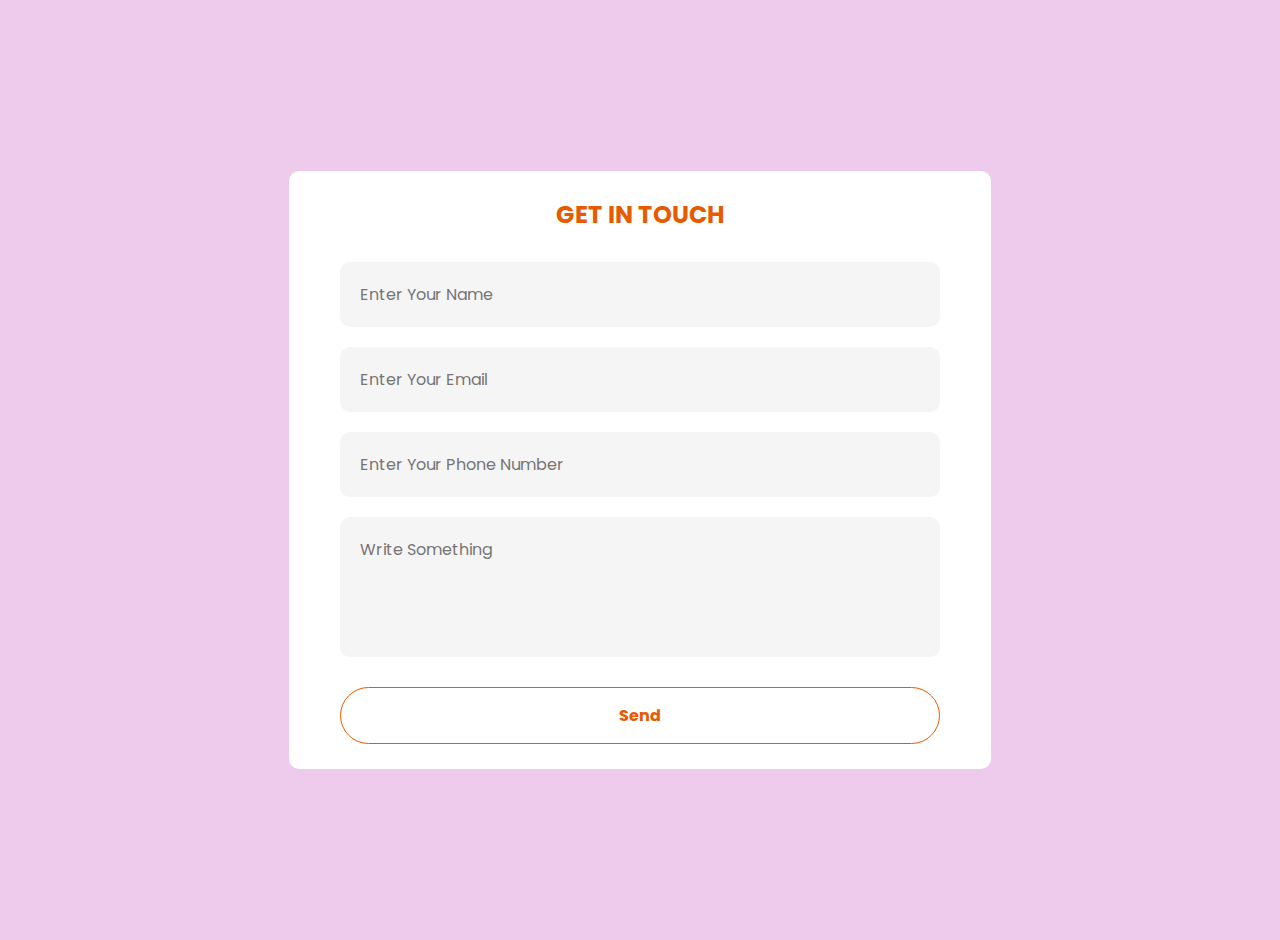
<file: contact form/index.html>
<!DOCTYPE html>
<html lang="en">
<head>
    <meta charset="UTF-8">
    <meta http-equiv="X-UA-Compatible" content="IE=edge">
    <meta name="viewport" content="width=device-width, initial-scale=1.0">
    <title> Contact Form </title>
    <link rel="stylesheet" href="style.css">
</head>
<body>

    <div class="container">
        <form>
            <h2> GET IN TOUCH </h2>
            <input type="text" id="name" placeholder="Enter Your Name" required>
            <input type="email" id="email" placeholder="Enter Your Email" required>
            <input type="phone" id="phone" placeholder="Enter Your Phone Number" required>
            <textarea id="message" rows="4" placeholder="Write Something"></textarea>
            <button type="submit">Send</button>
        </form>
    </div>
</body>
</html>
</file>
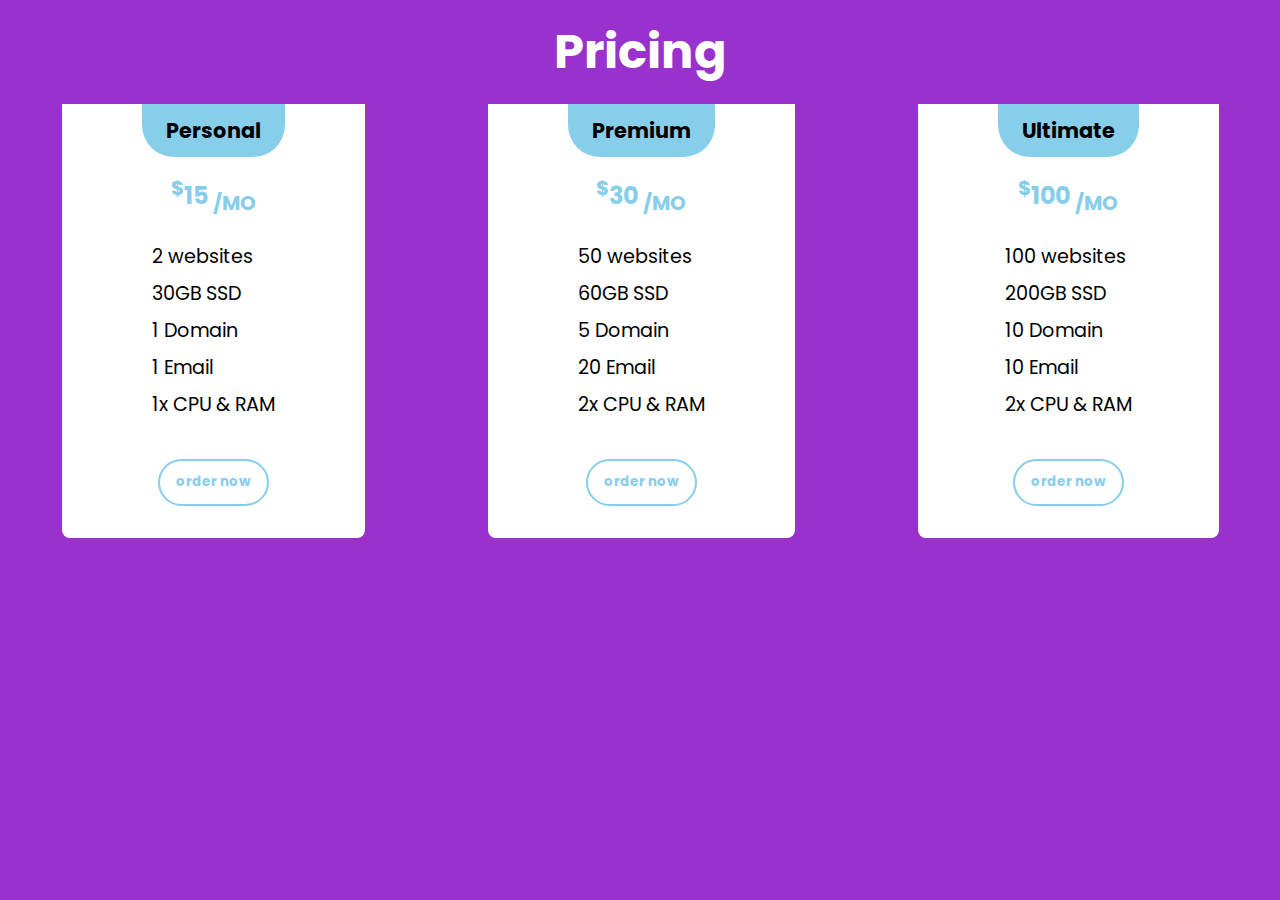
<file: pricing card/index.html>
<!DOCTYPE html>
<html lang="en">

<head>
    <meta charset="UTF-8">
    <meta http-equiv="X-UA-Compatible" content="IE=edge">
    <meta name="viewport" content="width=device-width, initial-scale=1.0">
    <title> Pricing Card </title>
    <link rel="stylesheet" href="style.css">
</head>

<body>
    <h2 class="price-heading"> Pricing </h2>
    <div class="pricing-container">
        <div class="pricing-item">
            <h3 class="pricing-kit">Personal</h3>
            <p class="pricing"><sup>$</sup>15 <sub>/MO</sub> </p>
            <ul class="offers">
                <li>2 websites</li>
                <li>30GB SSD</li>
                <li>1 Domain</li>
                <li>1 Email</li>
                <li>1x CPU & RAM</li>
            </ul>
            <button class="order-btn">order now</button>
        </div>
        <div class="pricing-item">
            <h3 class="pricing-kit">Premium</h3>
            <p class="pricing"><sup>$</sup>30 <sub>/MO</sub> </p>
            <ul class="offers">
                <li>50 websites</li>
                <li>60GB SSD</li>
                <li>5 Domain</li>
                <li>20 Email</li>
                <li>2x CPU & RAM</li>
            </ul>
            <button class="order-btn">order now</button>
        </div>
        <div class="pricing-item">
            <h3 class="pricing-kit">Ultimate</h3>
            <p class="pricing"><sup>$</sup>100 <sub>/MO</sub> </p>
            <ul class="offers">
                <li>100 websites</li>
                <li>200GB SSD</li>
                <li>10 Domain</li>
                <li>10 Email</li>
                <li>2x CPU & RAM</li>
            </ul>
            <button class="order-btn">order now</button>
        </div>
    </div>
</body>
</html>
</file>
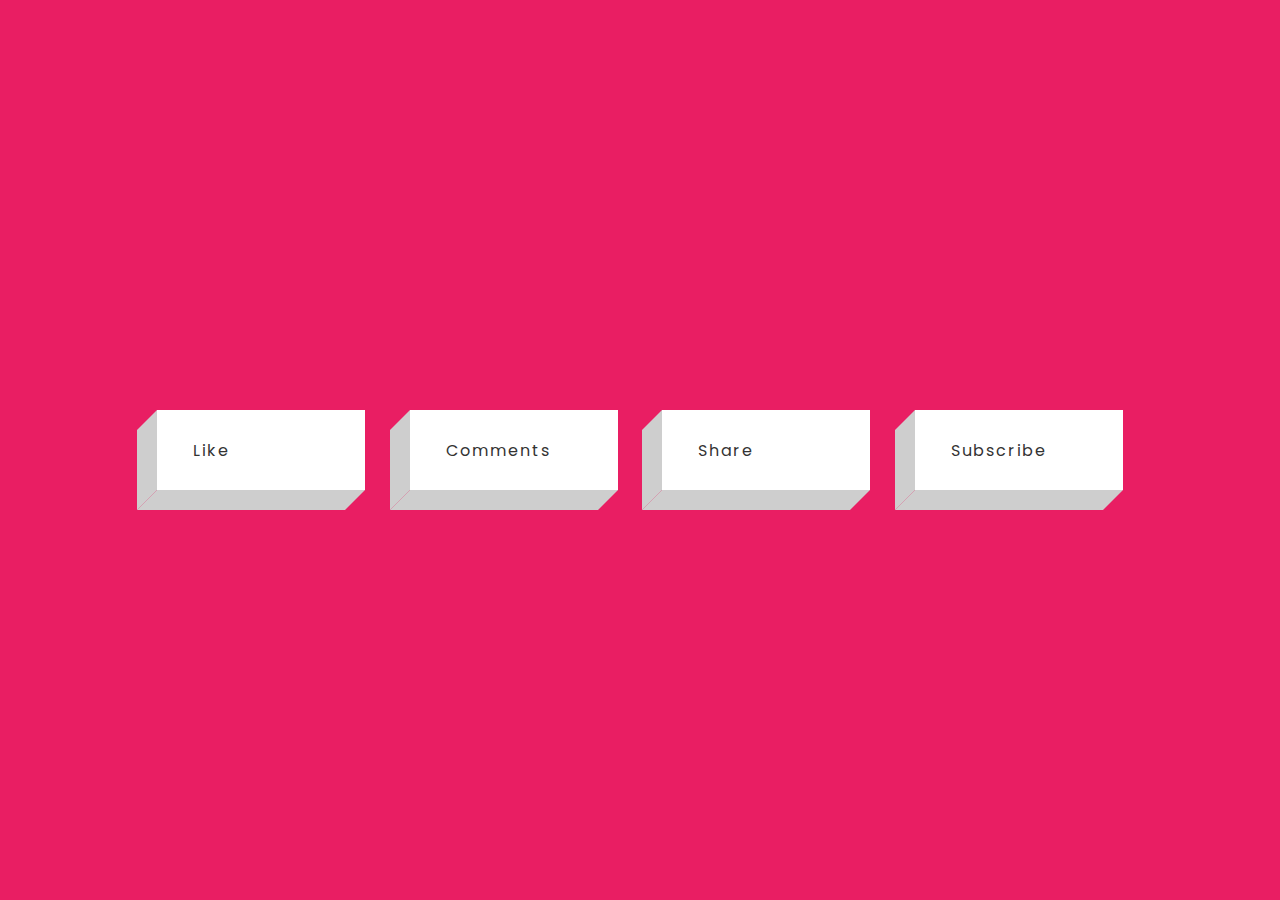
<file: responsive 3d buttons/index.html>
<!DOCTYPE html>
<html lang="en">
<head>
    <meta charset="UTF-8">
    <meta http-equiv="X-UA-Compatible" content="IE=edge">
    <meta name="viewport" content="width=device-width, initial-scale=1.0">
    <title> 3d Button Design</title>
    <link rel="stylesheet" href="style.css">
    <link rel="stylesheet" href="https://cdnjs.cloudflare.com/ajax/libs/font-awesome/6.2.1/css/all.min.css"

        integrity="sha512-MV7K8+y+gLIBoVD59lQIYicR65iaqukzvf/nwasF0nqhPay5w/9lJmVM2hMDcnK1OnMGCdVK+iQrJ7lzPJQd1w=="
        crossorigin="anonymous" referrerpolicy="no-referrer" />
</head>
<body>
    <ul>
        <li class="like"><a href="#">
                <i class="fa-solid fa-thumbs-up"></i>
                <span>Like</span>
            </a></li>
        <li class="comments"><a href="#">
                <i class="fa-solid fa-comment"></i>
                <span>Comments</span>
            </a></li>
        <li class="share"><a href="#">
                <i class="fa-solid fa-share"></i>
                <span>Share</span>
            </a></li>
        <li class="subscribe"><a href="#">
                <i class="fa-solid fa-heart"></i>
                <span>Subscribe</span>
            </a></li>
    </ul>
</body>
</html>
</file>
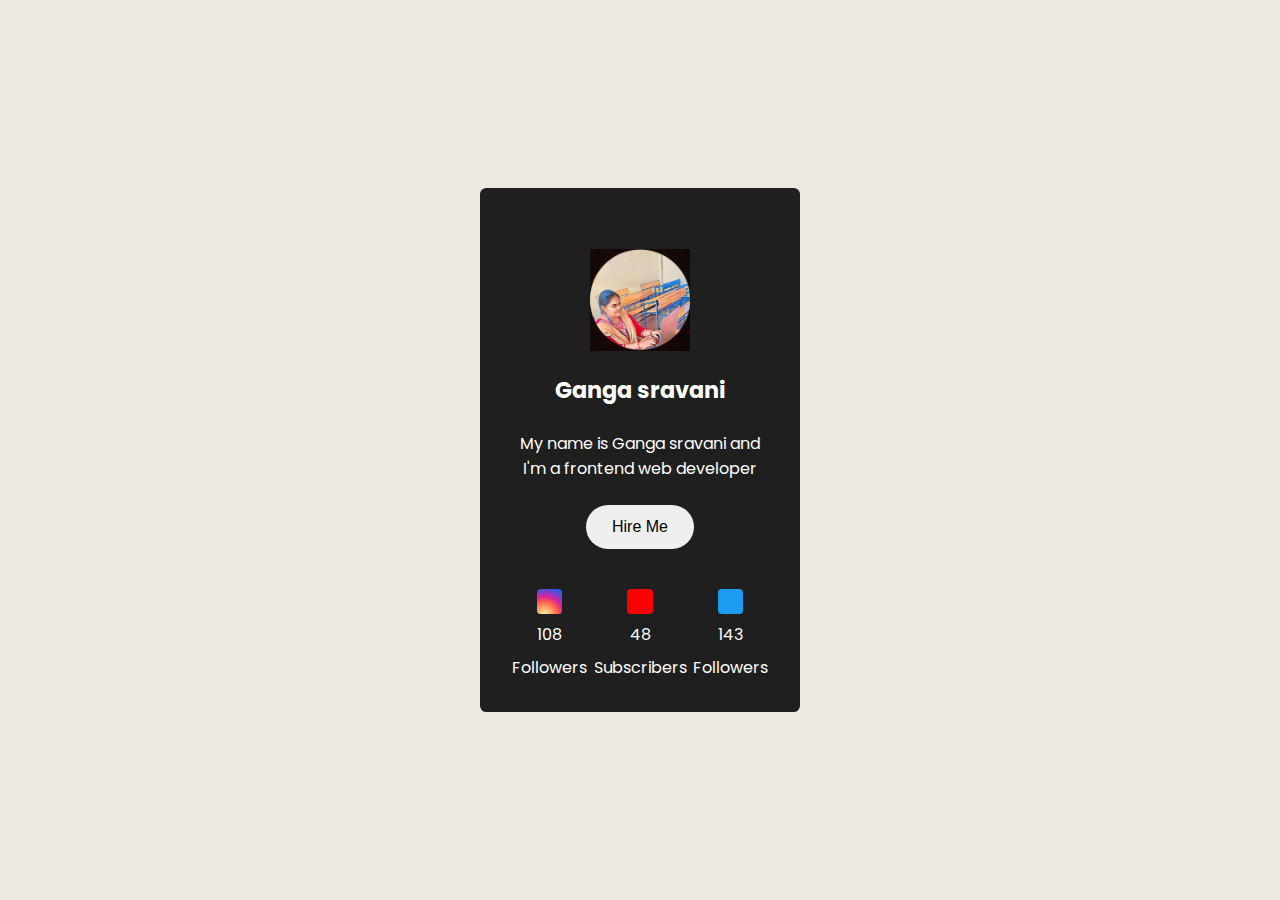
<file: user profile card/index.html>
<!DOCTYPE html>
<html lang="en">
<head>
    <meta charset="UTF-8">
    <meta HTTP-equiv="X-UA-Compatible" content="IE=edge">
    <meta name="viewport" content="width=device-width, initial-scale=1.0">
    <title> User Profile Card </title>
    <link rel="stylesheet" href="https://cdnjs.cloudflare.com/ajax/libs/font-awesome/6.2.1/css/all.min.css"
        integrity="sha512-MV7K8+y+gLIBoVD59lQIYicR65iaqukzvf/nwasF0nqhPay5w/9lJmVM2hMDcnK1OnMGCdVK+iQrJ7lzPJQd1w=="
        crossorigin="anonymous" referrerpolicy="no-referrer" />
    <link rel="stylesheet" href="style.css">
</head>

<body>
    <div class="card-container">
        <div class="cart-top-navigation">
            <li>
                <i class="fa-solid fa-arrow-left"></i>
            </li>
            <ul>
                <i id="heart" class="fa-regular fa-heart"></i>
                <i class="fa-solid fa-bars"></i>
            </ul>
        </div>
        <div class="user-image">
            <!-- Replace "/user.png" with the image of your which you want to show on your profile card-->
            <img src="user.jpeg" alt="">
        </div>
        <h2 class="user-name">Ganga sravani</h2>
        <p class="about-user">My name is Ganga sravani and I'm a frontend web developer</p>
        <button class="hire-me">Hire Me</button>

        <div class="social-container">
            <div class="social-item">
                <li class="instagram">
                    <i class="fa-brands fa-instagram"></i>
                </li>
                <span class="followers">108</span>
                <span class="followers">Followers</span>
            </div>
            <div class="social-item">
                <li class="youtube">
                    <i class="fa-brands fa-youtube"></i>
                </li>
                <span class="subscribers">48</span>
                <span class="subscribers">Subscribers</span>
            </div>
            <div class="social-item">
                <li class="twitter">
                    <i class="fa-brands fab fa-linkedin"></i>
                </li>
                <span class="followers">143</span>
                <span class="followers">Followers</span>
            </div>
        </div>
    </div>
</body>
<script src="script.js"></script>
</html>
</file>
<file: contact form/style.css>
@import url("https://fonts.googleapis.com/css2?family=Poppins:wght@300&display=swap");
* {
  margin: 0px;
  padding: 0px;
  font-family: "Poppins", sans-serif;
}

.container {
  background-color: #eecbed;
  display: flex;
  justify-content: center;
  align-items: center;
  padding: 20px;
  height: 100vh;
}

form {
  background-color: white;
  display: flex;
  flex-direction: column;
  padding: 2vw 4vw;
  width: 60%;
  max-width: 600px;
  border-radius: 10px;
}

form h2 {
  text-align: center;
  color: #e65b00;
  margin-bottom: 20px;
}

form input, textarea {
  border: 0;
  margin: 10px 0px;
  padding: 20px;
  outline: none;
  background: #f5f5f5;
  font-size: 16px;
  border-radius: 10px;
  resize: none;
}

form button {
  background: white;
  color: #e65b00;
  border: 1px solid #e65b00;
  padding: 15px;
  font-size: 1rem;
  outline: none;
  cursor: pointer;
  width: 100%;
  font-weight: bold;
  margin: 20px auto 0;
  border-radius: 30px;
  transition: all .5s ease-in;
}

form button:hover {
  border: 1px solid #e65b00;
  background: #e65b00;
  color: white;
}
</file>
<file: pricing card/style.css>
@import url('https://fonts.googleapis.com/css2?family=Poppins:wght@300&display=swap');

* {
    margin: 0;
    padding: 0;
    box-sizing: border-box;
    font-family: 'Poppins', sans-serif;
}

body {
    background-color: darkorchid;

}

.price-heading {
    text-align: center;
    font-size: 3rem;
    margin: 1rem 0;
    color: #fff;
}

.pricing-container {
    display: flex;
    justify-content: space-around;
    flex-wrap: wrap;
}

.pricing-item {
    display: flex;
    flex-direction: column;
    align-items: center;
    justify-content: center;
    padding: 0 5rem 2rem 5rem;
    background-color: white;
    margin: 0 1rem;
    overflow: hidden;
    cursor: pointer;
    transition: .2s all linear;
    margin-bottom: 2rem;
    border-radius: 0 0 0.5rem 0.5rem;
}

.pricing-item:hover {
    transform: scale(1.01);
    box-shadow: 0 1rem 1rem 0rem #753a93;
}

.pricing-item li {
    list-style: none;
}

.pricing {
    font-size: 1.5rem;
    margin: 1rem 0;
    color: skyblue;
    font-weight: bold;
}

.pricing-kit {
    font-size: 1.3rem;
    background-color: skyblue;
    padding: .7rem 1.5rem;
    border-radius: 0 0 2rem 2rem;
}

.pricing-item:hover .pricing-kit {
    box-shadow: 0 0 0 50rem skyblue;
}

.pricing-item:hover .order-btn {
    background-color: skyblue;
    color: white;
    font-weight: bold;
    border-color: white;
}

.pricing-item:hover .pricing {
    color: black;
    transition: .4s linear;
}

.offers li {
    font-size: 1.2rem;
    margin: 0.5rem 0;
}

.order-btn {
    border: none;
    border: 2px solid skyblue;
    background-color: transparent;
    color: skyblue;
    cursor: pointer;
    margin-top: 2rem;
    padding: .7rem 1rem;
    border-radius: 2rem;
    font-weight: bold;
}

.order-btn:hover {
    background-color: skyblue;
    color: white;
    font-weight: bold;
    border-color: white;
}
</file>
<file: responsive 3d buttons/style.css>
@import url('https://fonts.googleapis.com/css2?family=Poppins&family=Ubuntu&display=swap');
* {
    margin: 0;
    padding: 0;
    box-sizing: border-box;
    font-size: 'Poppins', sans-serif;
}

body {
    display: flex;
    justify-content: center;
    align-items: center;
    width: 100%;
    height: 100vh;
    background-color: #e91e63;
    font-family: 'Poppins', sans-serif;
}

ul {
    display: flex;
    flex-wrap: wrap;
}

ul li {
    list-style: none;
    margin: 0 1.4rem;
}

ul li a i {
    font-size: 35px;
    color: #333;
    transition: 0.5s;
    padding-right: 1rem;
}

ul li a span {
    color: #333;
    letter-spacing: 2px;
    transition: 0.5s;
}

ul li a {
    display: flex;
    align-items: center;
    text-decoration: none;
    width: 13rem;
    height: 5rem;
    background: #fff;
    padding-left: 1.25rem;
    position: relative;
    transition: 0.5s;
}

ul li a::before {
    content: '';
    position: absolute;
    top: 10px;
    left: -20px;
    height: 100%;
    width: 1.25rem;
    background: #cecece;
    transition: 0.5s;
    transform: skewY(-45deg);
}

ul li a::after {
    content: '';
    position: absolute;
    bottom: -20px;
    left: -10px;
    height: 1.25rem;
    width: 100%;
    background: #cecece;
    transition: 0.5s;
    transform: skewX(-45deg);
}

ul li:hover i {
    color: #fff;
}

ul li:hover span {
    color: #fff;
}

ul li:hover a {
    background: #dd4b39;
    transform: translate(15px, -15px);
    box-shadow: -50px 50px 50px rgba(0, 0, 0, 0.5);
}

ul li:hover a::before {
    background: #b33a2b;
}

ul li:hover a::after {
    background: #b33a2b;
}

.like:hover a,
.like:hover a::after,
.like:hover a::before {
    background: #598af2;
}

.subscribe:hover a,
.subscribe:hover a::after,
.subscribe:hover a::before {
    background: #f20000;
}

.share:hover a,
.share:hover a::after,
.share:hover a::before {
    background: #7809f7;
}

@media screen and (max-width: 1040px) {
    ul {
        flex-direction: column;
    }
}
</file>
<file: user profile card/style.css>
@import url('https://fonts.googleapis.com/css2?family=Poppins:wght@300&display=swap');

* {
    margin: 0;
    padding: 0;
    box-sizing: border-box;
}

body {
    font-family: 'Poppins', sans-serif;
    width: 100%;
    height: 100vh;
    display: flex;
    justify-content: center;
    padding: 1rem;
    align-items: center;
    background-color: rgb(237, 233, 224);
}

.card-container {
    background-color: rgb(31, 31, 32);
    color: white;
    padding: 2rem;
    width: 20rem;
    margin: .5rem;
    border-radius: .4rem;
}

.cart-top-navigation {
    display: flex;
    justify-content: space-between;
}

.cart-top-navigation li,
.cart-top-navigation ul {
    list-style: none;
    font-size: 1.2rem;
}

.cart-top-navigation ul i {
    margin-left: 10px;
}

.user-image {
    position: relative;
    width: 100px;
    height: 100px;
    margin: 0 auto;
}

.user-image img {
    position: absolute;
    top: 0;
    left: 0;
    width: 100%;
}

.user-name,
.about-user {
    text-align: center;
    margin-top: 1.5rem;
}

.user-name {
    font-size: 1.4rem;
}

.hire-me {
    /* width: 8rem; */
    margin: 1.5rem auto;
    display: block;
    border: none;
    padding: .8rem 1.6rem;
    border-radius: 2rem;
    font-size: 1rem;
    cursor: pointer;
}

.hire-me:hover {
    background: radial-gradient(circle at 100% 107%, #fdf497 0%, #fdf497 5%#fd5949 45%, #d6249f 60%, #285aeb 90%);

}

.social-container {
    display: flex;
    justify-content: space-between;
    align-items: center;
    flex-wrap: wrap;
}

.social-item {
    display: flex;
    justify-content: center;
    align-items: center;
    flex-direction: column;
    margin-top: 1rem;
}

.social-item li {
    list-style: none;
    padding: 0.8rem;
    border-radius: 15%;
}

.instagram {
    background: radial-gradient(circle at 30% 107%, #fdf497 0%, #fdf497 5%, #fd5949 45%, #d6249f 60%, #285aeb 90%);
}

.youtube {
    background-color: #ff0000;
}

.twitter {
    background-color: #1D9BF0;
}

.social-item i {
    font-size: 1.5rem;
}

.social-item span {
    margin-top: .5rem;
}
</file>
